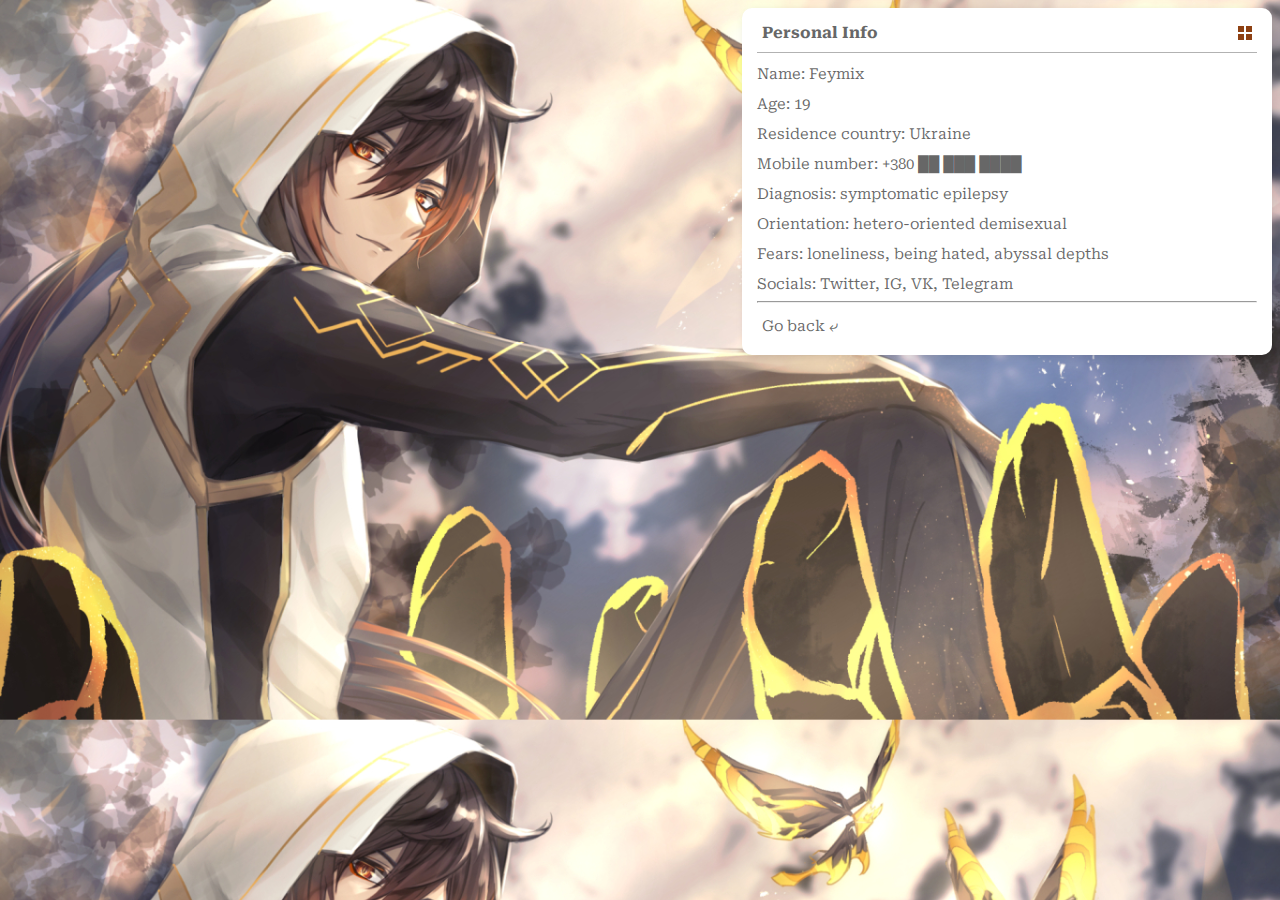
<file: personal.html>
<!DOCTYPE html>
<html>
<head>
	<meta charset="utf-8">
	<meta name="viewport" content="width=device-width, initial-scale=1">
	<title>Lupus/Personal</title>
	<link rel="stylesheet" href="styles/general.css">
	<link rel="stylesheet" type="text/css" href="styles/info.css">
	<link rel="icon" type="image/x-icon" href="img/favicon.png">
</head>
<body style="background-image: url(img/personal_bg.jpg);">
	      <div class="parent">
         <div class="inner">
            <div class="info">
               <h3>Personal Info</h3>
               <ul>
                  <li>Name: Feymix</li>
                  <li>Age: 19</li>
                  <li>Residence country: Ukraine</li>
                  <li>Mobile number: +380 ██ ███ ████</li>
                  <li>Diagnosis: symptomatic epilepsy</li>
                  <li>Orientation: hetero-oriented demisexual</li>
                  <li>Fears: loneliness, being hated, abyssal depths</li>
                  <li class="socials">
                     <li>Socials: <a href="https://twitter.com/tea_ambassador">Twitter</a>, <a href="https://www.instagram.com/feymix_media/">IG</a>, <a href="https://vk.com/crazy_conlanger">VK</a>, <a href="https://t.me/roi_des_elfes_amoureux">Telegram</a></li>
                  </li>
               </ul>
               <hr>
               <a href="index.html" class="return">Go back <span style="font-size: 16px;">⤶</span></a></li>
            </div>
         </div>
      </div>
</body>
</html>
</file>
<file: styles/general.css>
@import url('https://fonts.googleapis.com/css2?family=Roboto+Serif&display=swap');

body {
background-size: 100%;
font-family: 'Roboto Serif', sans-serif;
}
</file>
<file: styles/info.css>
.inner {
  display: flex;
  justify-content: right;
  align-items:inherit;
  position: relative;
}

.info {
  padding: 15px;
  background: white;
  width: 500px;
  box-shadow: 2px 2px 8px rgba(0,0,0,.1);
  margin: 0 auto;
  position: absolute;
  top: 50%;
  border-radius: 10px;
}

.info h3 {
  font-size: 16px;
  color: rgba(0,0,0,.6);
  margin: 0 0 10px;
    padding: 0 5px;
    position: relative;
}

.info h3:after {
  content: "";
  width: 6px;
  height: 6px;
  background: #8e4012;
  position: absolute;
  right: 5px;
  bottom: 2px;
  box-shadow: -8px -8px #8e4012, 0 -8px #8e4012, -8px 0 #8e4012;
}

.info ul {
  list-style: none;
  margin: 0;
  padding: 0; 
  border-top: 1px solid rgba(0,0,0,.3);
}

.info li {
  margin: 12px 0 0 0px;
  text-decoration: none;
  display: block;  
  font-size: 15px;
  color: rgba(0,0,0,.6);
  position: relative;
  transition: .3s linear;
}

.return {
  text-decoration: none;
  display: block;  
  font-size: 15px;
  color: rgba(0,0,0,.6);
  padding: 5px;
  position: relative;
  transition: .2s linear;
}

.return:after {
  content: "";
  position: absolute;
  right: 5px;
  color: white;
  transition: .2s linear;
}

.return:hover {
  background: #ebb04b;
  border-radius: 10px;
}

a {
  text-decoration: none;
  color: rgba(0,0,0,.6);
}
</file>
